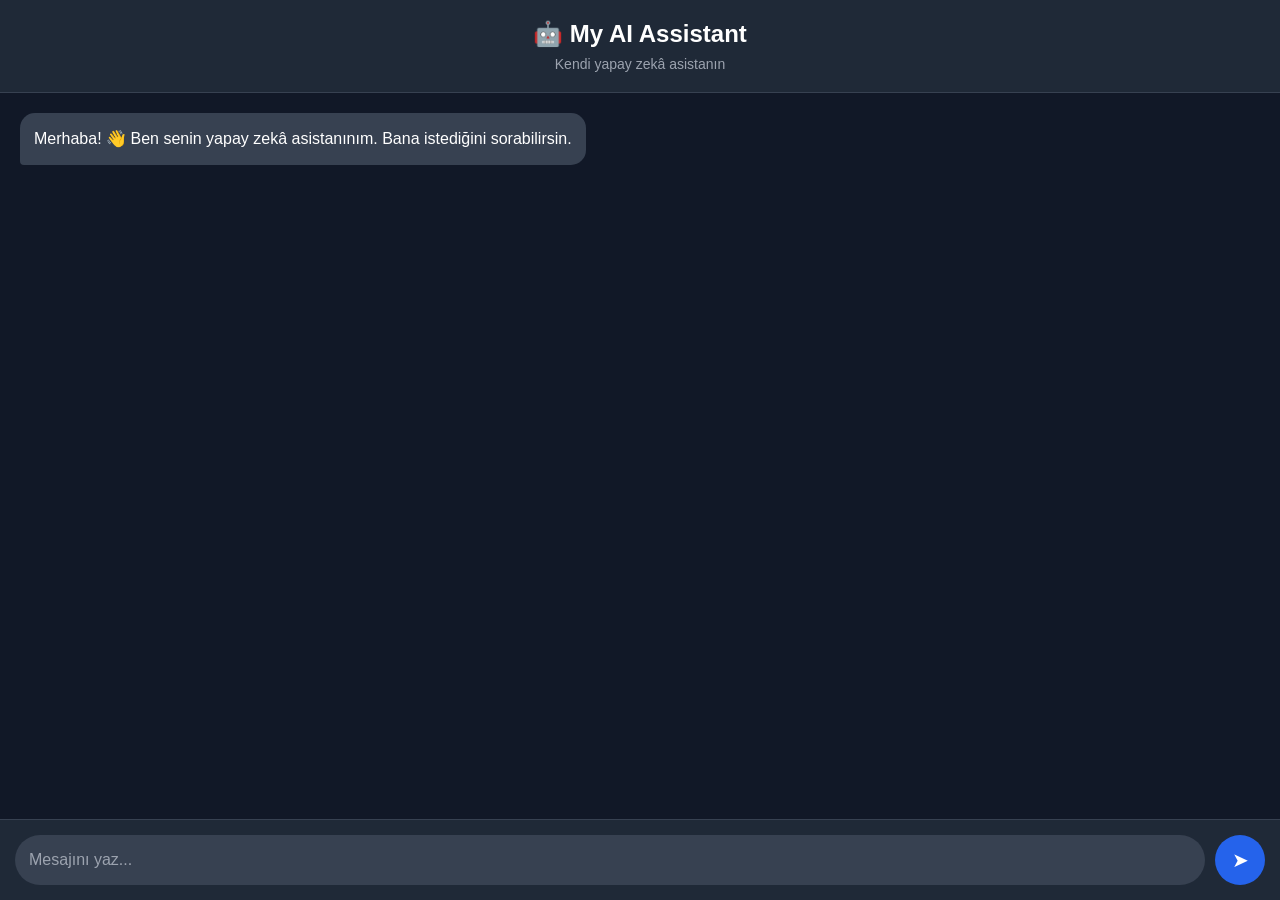
<file: index.html>
<!DOCTYPE html>
<html lang="tr">
<head>
    <meta charset="UTF-8">
    <meta name="viewport" content="width=device-width, initial-scale=1.0">

    <title>My AI Assistant</title>

    <link rel="stylesheet" href="style.css">
</head>

<body>

    <div class="app">

        <header>
            <h1>🤖 My AI Assistant</h1>
            <p>Kendi yapay zekâ asistanın</p>
        </header>

        <main id="chat">

            <div class="message ai">
                Merhaba! 👋 Ben senin yapay zekâ asistanınım.
                Bana istediğini sorabilirsin.
            </div>

        </main>

        <div class="input-area">

            <input
                type="text"
                id="userInput"
                placeholder="Mesajını yaz..."
            >

            <button onclick="sendMessage()">
                ➤
            </button>

        </div>

    </div>

    <script src="script.js"></script>

</body>
      </html>
</file>
<file: style.css>
* {
    box-sizing: border-box;
}

body {
    margin: 0;
    font-family: Arial, sans-serif;
    background: #111827;
    color: white;
}

.app {
    height: 100vh;
    display: flex;
    flex-direction: column;
}

header {
    text-align: center;
    padding: 20px;
    background: #1f2937;
    border-bottom: 1px solid #374151;
}

header h1 {
    margin: 0;
    font-size: 24px;
}

header p {
    margin: 8px 0 0;
    color: #9ca3af;
    font-size: 14px;
}

#chat {
    flex: 1;
    overflow-y: auto;
    padding: 20px;
    display: flex;
    flex-direction: column;
    gap: 12px;
}

.message {
    max-width: 80%;
    padding: 14px;
    border-radius: 15px;
    line-height: 1.5;
}

.ai {
    background: #374151;
    align-self: flex-start;
    border-bottom-left-radius: 4px;
}

.user {
    background: #2563eb;
    align-self: flex-end;
    border-bottom-right-radius: 4px;
}

.input-area {
    display: flex;
    gap: 10px;
    padding: 15px;
    background: #1f2937;
    border-top: 1px solid #374151;
}

input {
    flex: 1;
    border: none;
    outline: none;
    padding: 14px;
    border-radius: 25px;
    background: #374151;
    color: white;
    font-size: 16px;
}

input::placeholder {
    color: #9ca3af;
}

button {
    width: 50px;
    height: 50px;
    border: none;
    border-radius: 50%;
    background: #2563eb;
    color: white;
    font-size: 20px;
      }
</file>
